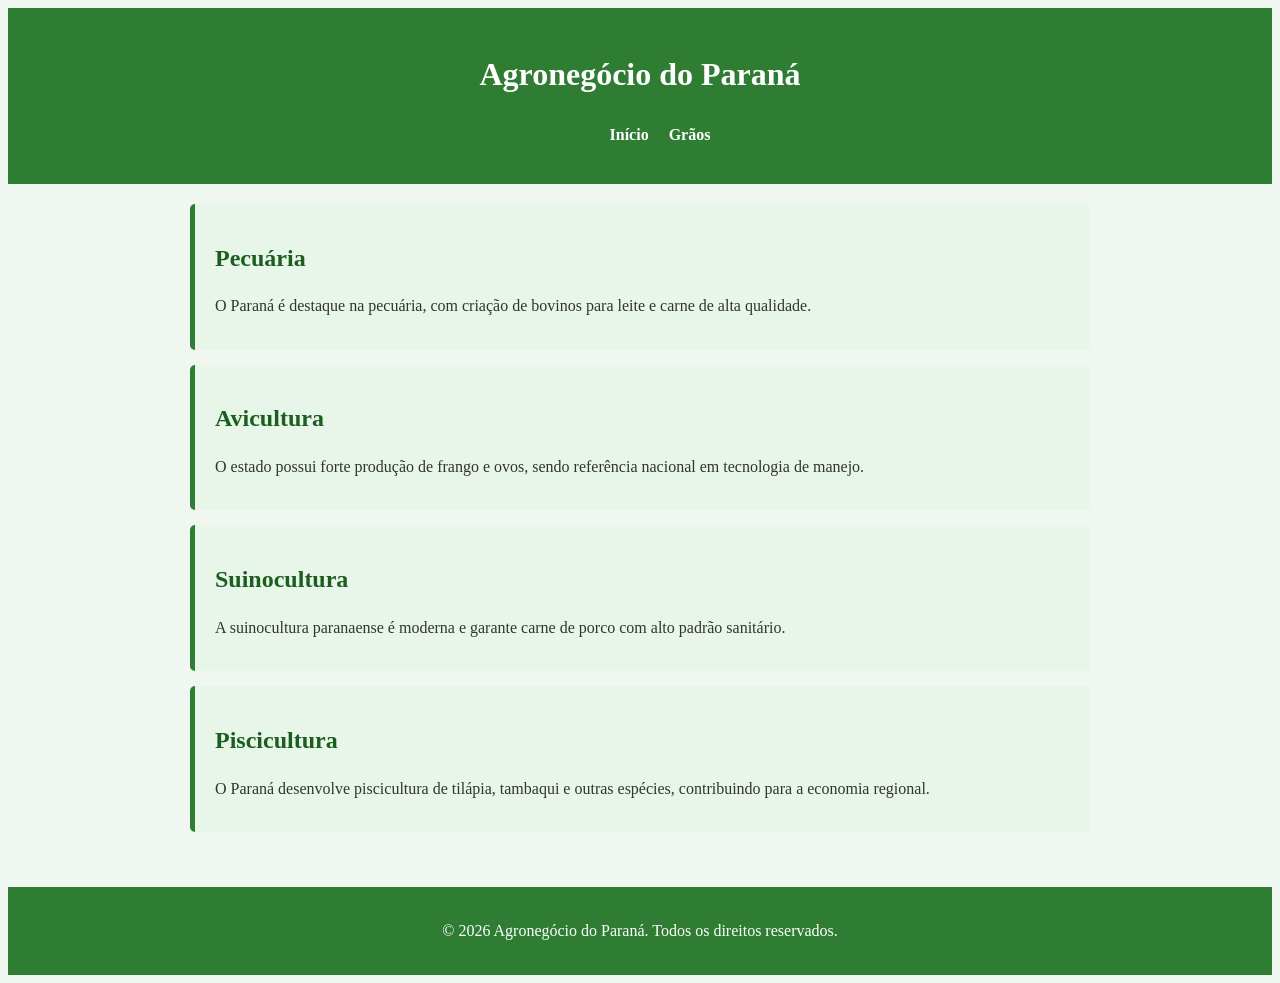
<file: index.html>
<!DOCTYPE html>
<html lang="pt-br">
<head>
    <meta charset="UTF-8">
    <meta name="viewport" content="width=device-width, initial-scale=1.0">
    <title>Agronegócio do Paraná</title>
    <link rel="stylesheet" href="style.css">
</head>
<body>
    <header>
        <h1>Agronegócio do Paraná</h1>
        <nav>
            <ul>
                <li><a href="index.html">Início</a></li>
                <li><a href="graos.html">Grãos</a></li>
            </ul>
        </nav>
    </header>

    <main>
        <section id="pecuaria">
            <h2>Pecuária</h2>
            <p>O Paraná é destaque na pecuária, com criação de bovinos para leite e carne de alta qualidade.</p>
        </section>

        <section id="avicultura">
            <h2>Avicultura</h2>
            <p>O estado possui forte produção de frango e ovos, sendo referência nacional em tecnologia de manejo.</p>
        </section>

        <section id="suinocultura">
            <h2>Suinocultura</h2>
            <p>A suinocultura paranaense é moderna e garante carne de porco com alto padrão sanitário.</p>
        </section>

        <section id="piscicultura">
            <h2>Piscicultura</h2>
            <p>O Paraná desenvolve piscicultura de tilápia, tambaqui e outras espécies, contribuindo para a economia regional.</p>
        </section>
    </main>

    <footer>
        <p>&copy; 2026 Agronegócio do Paraná. Todos os direitos reservados.</p>
    </footer>

    <script src="script.js"></script>
</body>
</html>
</file>
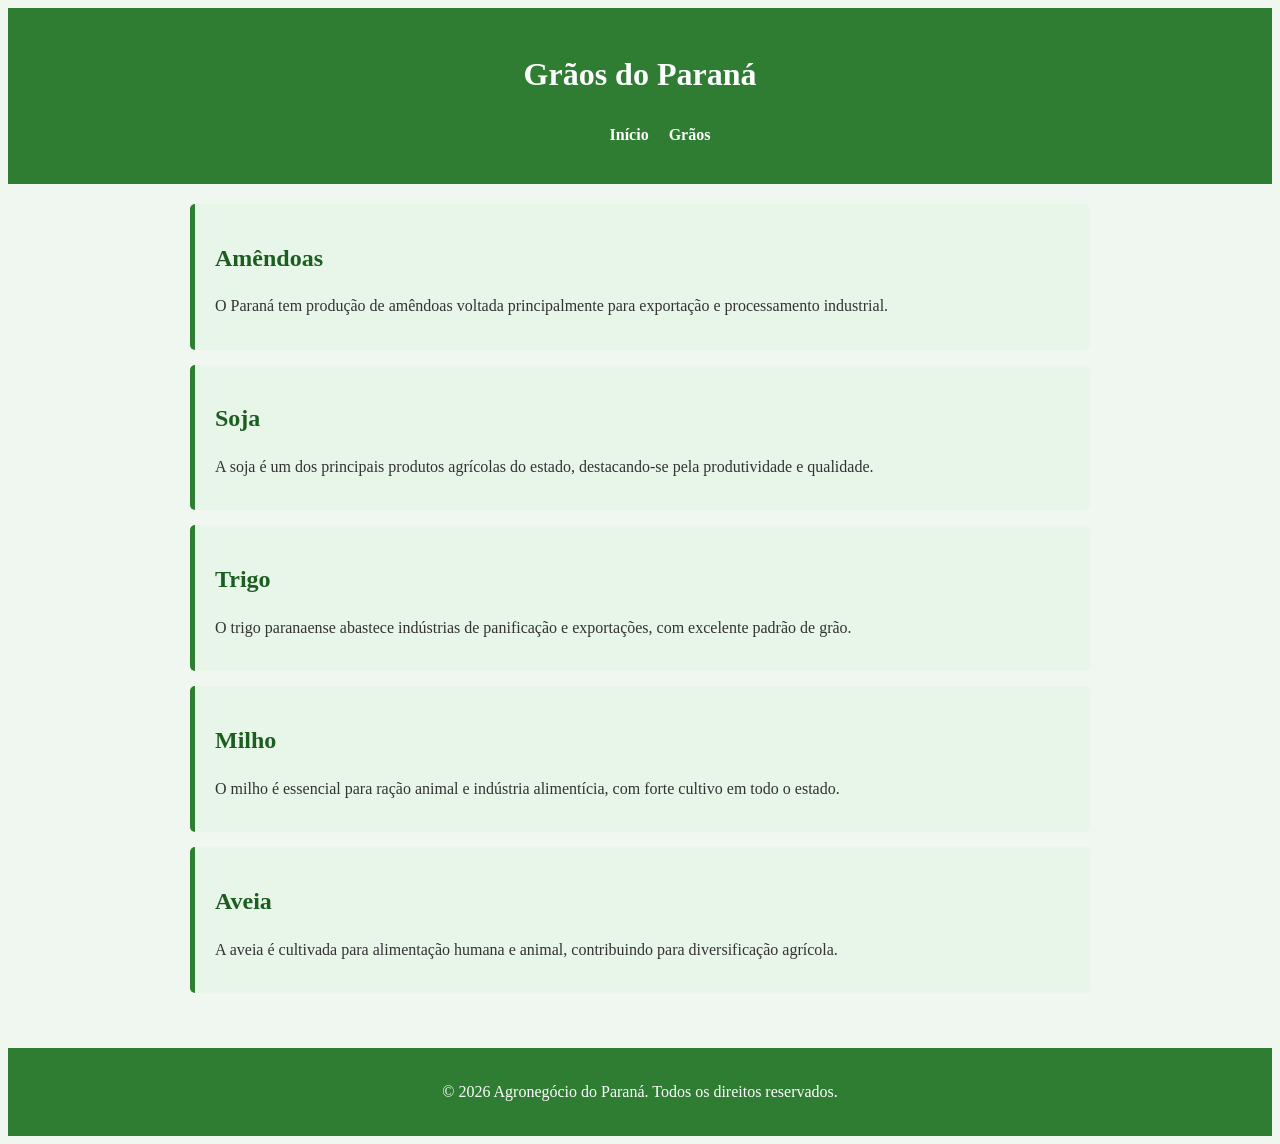
<file: graos.html>
<!DOCTYPE html>
<html lang="pt-br">
<head>
    <meta charset="UTF-8">
    <meta name="viewport" content="width=device-width, initial-scale=1.0">
    <title>Grãos do Paraná</title>
    <link rel="stylesheet" href="style.css">
</head>
<body>
    <header>
        <h1>Grãos do Paraná</h1>
        <nav>
            <ul>
                <li><a href="index.html">Início</a></li>
                <li><a href="graos.html">Grãos</a></li>
            </ul>
        </nav>
    </header>

    <main>
        <section id="amendoas">
            <h2>Amêndoas</h2>
            <p>O Paraná tem produção de amêndoas voltada principalmente para exportação e processamento industrial.</p>
        </section>

        <section id="soja">
            <h2>Soja</h2>
            <p>A soja é um dos principais produtos agrícolas do estado, destacando-se pela produtividade e qualidade.</p>
        </section>

        <section id="trigo">
            <h2>Trigo</h2>
            <p>O trigo paranaense abastece indústrias de panificação e exportações, com excelente padrão de grão.</p>
        </section>

        <section id="milho">
            <h2>Milho</h2>
            <p>O milho é essencial para ração animal e indústria alimentícia, com forte cultivo em todo o estado.</p>
        </section>

        <section id="aveia">
            <h2>Aveia</h2>
            <p>A aveia é cultivada para alimentação humana e animal, contribuindo para diversificação agrícola.</p>
        </section>
    </main>

    <footer>
        <p>&copy; 2026 Agronegócio do Paraná. Todos os direitos reservados.</p>
    </footer>

    <script src="script.js"></script>
</body>
</html>
</file>
<file: style.css>
{
    margin: 0;
    padding: 0;
    box-sizing: border-box;
    font-family: Arial, sans-serif;
}
body {
    background-color: #f0f7f0;
    color: #333;
    line-height: 1.6;
}
header {
    background-color: #2e7d32;
    color: white;
    padding: 20px 0;
    text-align: center;
}
header nav ul {
    list-style: none;
    display: flex;
    justify-content: center;
    gap: 20px;
    margin-top: 10px;
}
header nav ul li a {
    color: white;
    text-decoration: none;
    font-weight: bold;
}

header nav ul li a:hover {
    text-decoration: underline;
}

main {
    padding: 20px;
    max-width: 900px;
    margin: auto;
}
section {
    background-color: #e8f5e9;
    padding: 15px 20px;
    margin-bottom: 15px;
    border-left: 5px solid #2e7d32;
    border-radius: 5px;
}
section h2 {
    margin-bottom: 10px;
    color: #1b5e20;
}
footer {
    background-color: #2e7d32;
    color: white;
    text-align: center;
    padding: 15px 0;
    margin-top: 20px;
}
@media (max-width: 600px) {
    header nav ul {
        flex-direction: column;
        gap: 10px;
    }
}
</file>
